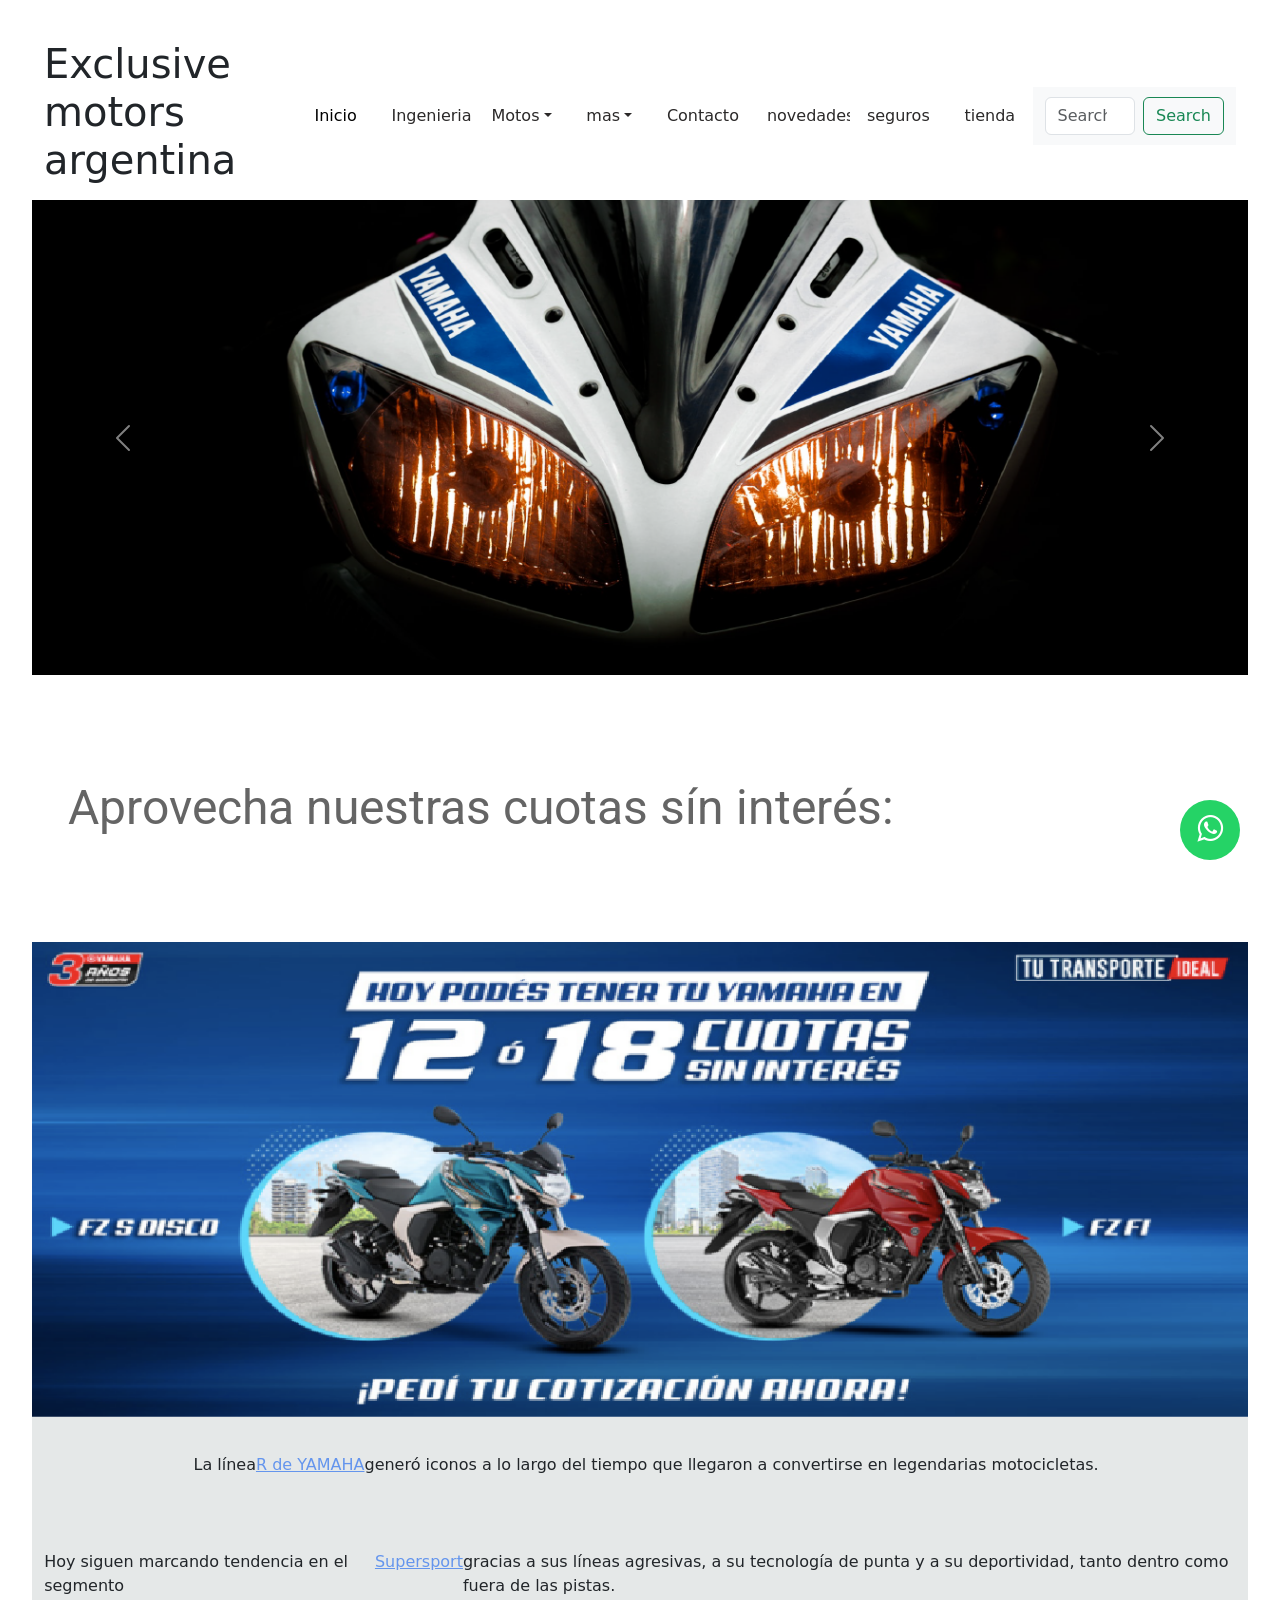
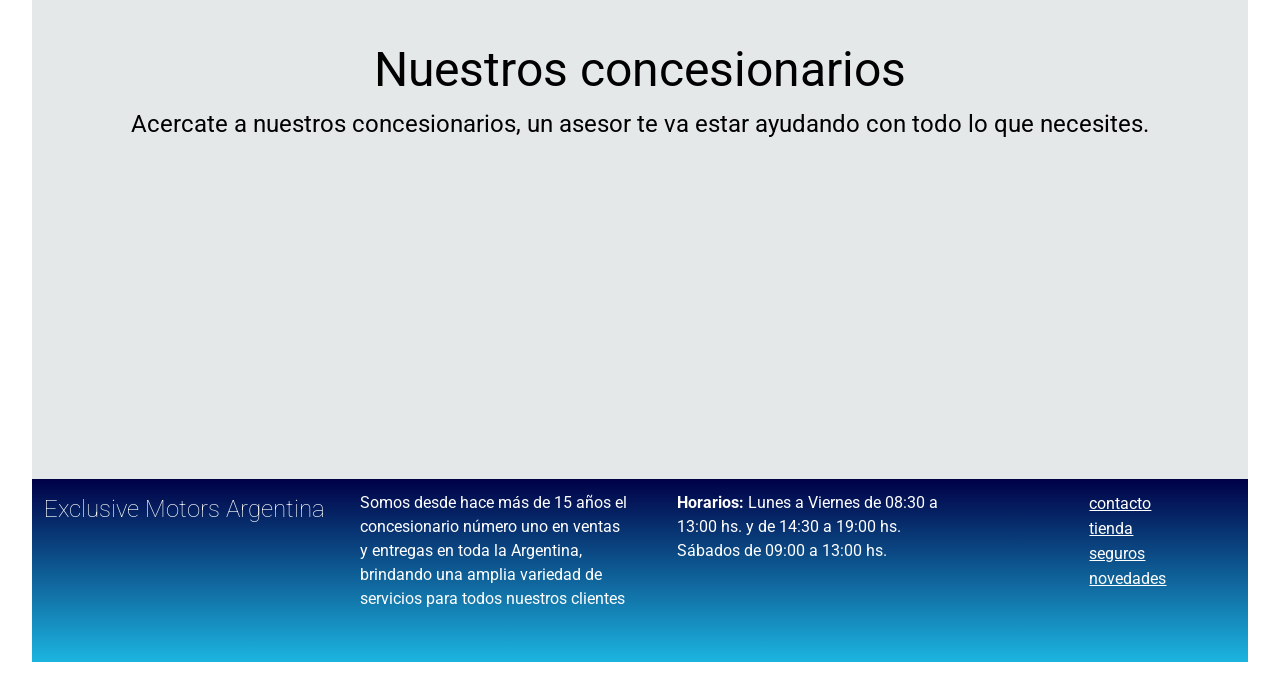
<file: index.html>
<!DOCTYPE html>
<html lang="en">

<head>
  <meta charset="UTF-8">
  <meta name="viewport" content="width=device-width, initial-scale=1.0, maximum-scale=5">

 <!--meta tags-->

  <meta name="description" content="Motos y motocicletas de calle, Enduro, Motocross, Deportivas, Touring y Custom; Cuatriciclos Deportivos, Utilitarios. Motores fuera de borda; Productos de fuerza y lubricantes.">
  <meta name="keywords" content="Motos, yamaha, motores, cuotas, touring, enduro, naked, linea R, Supersport, carrera, pista, fuerza, fuera de borda">
  <meta name="author" content="Exclusive motors Argentina">
  <meta name="copy" content=""> 
  
 
 
  <!--Open graph-->

  <meta property="og:title" content="Exclusive motors argentina">
  <meta property="og:description" content="Motos y motocicletas de calle, Enduro, Motocross, Deportivas, Touring y Custom; Cuatriciclos Deportivos, Utilitarios. Motores fuera de borda; Productos de fuerza y lubricantes.">
  <meta property="og:site_name" content="motors argentina">
  <meta property="og:image" content="motors argentina">  <!-- en este luego ira laurl de la imagen, cuando la pagina este subida -->
  <meta property="og:locale" content="es_ES">

  <!-- Favicon-->

  <link rel="shortcut icon" href="img/favicon.ico" type="image/x-icon">

  <!--linkeo al archivo css-->
  <link rel="stylesheet" href="./css/style.css">
  <link rel="preconnect" href="https://fonts.googleapis.com">
  <link rel="preconnect" href="https://fonts.gstatic.com" crossorigin>
  <link href="https://fonts.googleapis.com/css2?family=Roboto:wght@100&display=swap" rel="stylesheet">
  <!-- link bootstrap-->
  <link href="https://cdn.jsdelivr.net/npm/bootstrap@5.0.2/dist/css/bootstrap.min.css" rel="stylesheet"
  integrity="sha384-EVSTQN3/azprG1Anm3QDgpJLIm9Nao0Yz1ztcQTwFspd3yD65VohhpuuCOmLASjC" crossorigin="anonymous">
  <link rel="stylesheet" href="https://stackpath.bootstrapcdn.com/font-awesome/4.7.0/css/font-awesome.min.css">
  <title>Exclusive motors argentina -concecionario oficial argentina</title>
</head>

<body>


  <section class="margenesGlobales" id=" grillaGeneral">

    



    <header class="site-navbar">

      <nav class="navbar navbar-expand-lg navbar-white bg-white">
        <div class="container-fluid">
          <h1>Exclusive motors argentina</h1>
          <button class="navbar-toggler" type="button" data-bs-toggle="collapse" data-bs-target="#navbarNav"
            aria-controls="navbarNav" aria-expanded="false" aria-label="Toggle navigation">
            <span class="navbar-toggler-icon"> <img class="botonHamburguesa" src="img/boton.PNG" alt=""></span>
          </button>
          <div class="collapse navbar-collapse justify-content-end" id="navbarNav">
            <ul class="navbar-nav">
              <li class="nav-item">
                <a class="nav-link active" aria-current="page" href="index.html">Inicio</a>
              </li>

              <li class="nav-item dropdown">
                <a class="nav-link dropdown-toggle" href="#" id="navbarDarkDropdownMenuLink" role="button"
                  data-bs-toggle="dropdown" aria-expanded="false">Ingenieria</a>

               <ul class="dropdown-menu ">
                  <li class="dropdown-itemDos"><a class="dropdown-item dropdown-itemDos" href="#">Innovación</a></li>
                  <li class="dropdown-itemDos"><a class="dropdown-item" href="#">Safety 360º</a></li>
                  <li class="dropdown-itemDos"><a class="dropdown-item" href="#"> Técnica al detalle.</a></li>
                </ul>
              </li>
              <li class="nav-item dropdown">
                <a class="nav-link dropdown-toggle" href="#" id="navbarDarkDropdownMenuLink" role="button"
                  data-bs-toggle="dropdown" aria-expanded="false">Motos</a>

               <ul class="dropdown-menu ">
                  <li class="dropdown-itemDos"><a class="dropdown-item" href="#">Sport</a></li>
                  <li class="dropdown-itemDos"><a class="dropdown-item" href="#">Roadster</a></li>
                  <li class="dropdown-itemDos"><a class="dropdown-item" href="#">Heritage</a></li>
                  <li class="dropdown-itemDos"><a class="dropdown-item" href="#">Adventure</a></li>
                  <li class="dropdown-itemDos"><a class="dropdown-item" href="#">Tour</a></li>
                  <li class="dropdown-itemDos"><a class="dropdown-item" href="#">Urban Mobility</a></li>
                  <li class="dropdown-itemDos"><a class="dropdown-item" href="#"> Todos los modelos</a></li>
                </ul>
              </li>

              <li class="nav-item dropdown">
                <a class="nav-link dropdown-toggle" href="#" id="navbarDarkDropdownMenuLink"
                  role="button" data-bs-toggle="dropdown" aria-expanded="false">mas</a>

               <ul class="dropdown-menu ">
                  <li class="dropdown-itemDos"><a class="dropdown-item" href="#"> Postventa</a></li>
                  <li class="dropdown-itemDos"><a class="dropdown-item" href="#">Academia de Manejo</a></li>
                  <li class="dropdown-itemDos"><a class="dropdown-item" href="#">Contacto</a></li>
                  <li class="dropdown-itemDos"><a class="dropdown-item" href="#">Empresa</a></li>
                </ul>
              </li>
              <li class="nav-item">
                <a class="nav-link" href="html/contacto.html">Contacto</a>
              </li>
              <li class="nav-item">
                <a class="nav-link" href="html/novedades.html">novedades</a>
              </li>
              <li class="nav-item">
                <a class="nav-link" href="html/seguros.html">seguros</a>
              </li>
              <li class="nav-item">
                <a class="nav-link" href="html/tienda.html">tienda</a>
              </li>
              <nav class="navbar navbar-light bg-light">
                <div class="container-fluid">
                  <form class="d-flex">
                    <input class="form-control me-2" type="search" placeholder="Search" aria-label="Search">
                    <button class="btn btn-outline-success" type="submit">Search</button>
                  </form>
                </div>
              </nav>
            </ul>
          </div>
        </div>
      </nav>

      <div id="carouselExampleControls" class="carousel slide" data-bs-ride="carousel">
        <div class="carousel-inner">
          <div class="carousel-item active">
            <img src="img/fotoCarousel1.png" class="d-block w-100" alt="moto yamaha R1 - pista">
          </div>
          <div class="carousel-item">
            <img src="img/fotoCarousel2.png" class="d-block w-100" alt="foto modelo yamaha">
          </div>
          <div class="carousel-item">
            <img src="img/fotoCarousel3.png" class="d-block w-100" alt="foto moto logo yamaha">
          </div>
          <div class="carousel-item">
            <img src="img/fotoCarousel4.png" class="d-block w-100" alt="foto grafica yamaha R3 en pista">
          </div>
          <div class="carousel-item">
            <img src="img/fotoCarousel5.png" class="d-block w-100" alt="foto frente de yamaha R25">
          </div>
        </div>
        <button class="carousel-control-prev" type="button" data-bs-target="#carouselExampleControls"
          data-bs-slide="prev">
          <span class="carousel-control-prev-icon" aria-hidden="true"></span>
          <span class="visually-hidden">Previous</span>
        </button>
        <button class="carousel-control-next" type="button" data-bs-target="#carouselExampleControls"
          data-bs-slide="next">
          <span class="carousel-control-next-icon" aria-hidden="true"></span>
          <span class="visually-hidden">Next</span>
        </button>
      </div>
    </header>

    <a href="https://wa.me/01157613655?text=Quiero%20contactarme%20con%20un%20%asesor" class="whatsapp" target="_blank" rel="noopener"> <i class="fa fa-whatsapp whatsapp-icon"></i></a>



   



    <section id="aprovecha">
      <!--se coloca enlace absoluto con imagen de referencia-->

      <p>Aprovecha nuestras cuotas sín interés:</p>

      <a
        href="https://landings.yamaha-motor.com.ar/hoy-podes-tener-tu-yamaha-en-12-y-18-cuotas-sin-interes-fz-fi-fz-s-disco?utm_source=sitio&utm_medium=slidehome&utm_campaign=fz-fi-fz-s-disco">


        <img src="img/foto-cuotas.png" alt="foto con enlace a pagina de yamaha para compra en cuotas sin interes">

      </a>


    </section>



    <section id="descripcion" class="parrafoDescripcion fondoDescripcion" id="textoDescripcion">

      

      <p>La línea <a href="https://www.16valvulas.com.ar/yamaha-motor-argentina-anuncio-el-lanzamiento-de-la-linea-r-y-mt-bajo-el-concepto-revolucionate/" class="links-descripcion">R de YAMAHA</a> generó iconos a lo largo del tiempo que llegaron a convertirse en legendarias motocicletas.</p>

      <p>Hoy siguen marcando tendencia en el segmento <a href="https://www.yamaha-motor.com.ar/productos/motos/supersport" class="links-descripcion">Supersport</a> gracias a sus líneas agresivas, a su tecnología de punta y a su deportividad, tanto dentro como fuera de las pistas.</p>

    </section>


    <section id="concesionarios">

      <p class="titulos-2">
        Nuestros concesionarios
      </p>

      <p class="texto-concecionario">
        Acercate a nuestros concesionarios, un asesor te va estar ayudando con todo lo que necesites.
      </p>


    </section>


    <section class="alineacion-video-mapa fondoVideoMapa" id="videoMapa">



      <!--se trajo video de youtube, con contenido de motos-->

      <iframe width="500" height="300" src="https://www.youtube.com/embed/rLHcvOAVk74" title="YouTube video player"
        frameborder="0" allow="accelerometer; autoplay; clipboard-write; encrypted-media; gyroscope; picture-in-picture"
        allowfullscreen>

      </iframe>



      <!--se ingreso mapa interactivo con referencia de un concesionario-->

      <iframe
        src="https://www.google.com/maps/embed?pb=!1m18!1m12!1m3!1d52516.429315654146!2d-58.40936522325816!3d-34.647711031719474!2m3!1f0!2f0!3f0!3m2!1i1024!2i768!4f13.1!3m3!1m2!1s0x95bccbaf38d71501%3A0xfbb5e408a9bd935f!2sCycles%20Motoshop%20Concesionario%20Yamaha!5e0!3m2!1ses!2sar!4v1625769912890!5m2!1ses!2sar"
        width="500" height="300" style="border:0;" allowfullscreen="" loading="lazy" class="mapa" title="mapa con ubicacion de concecionario">
      </iframe>


    </section>


    <footer>

      <p class="tituloFooter">Exclusive Motors Argentina</p>

      <p class="textoFooter"> 

        Somos desde hace más de 15 años el concesionario número uno en ventas y entregas en toda la Argentina, brindando una amplia variedad de servicios para todos nuestros clientes
      </p>


      <p class="textoFooter">
        <b>Horarios:</b> 
        Lunes a Viernes de 08:30 a 13:00 hs. y de 14:30 a 19:00 hs.

        Sábados de 09:00 a 13:00 hs.
      </p>

      <ul>
       <li> <a href="html/contacto.html" class="link">contacto</a></li>
       <li> <a href="html/tienda.html" class="link">tienda</a></li>
       <li> <a href="html/seguros.html" class="link">seguros</a></li>
       <li> <a href="html/novedades.html" class="link">novedades</a></li>

      </ul>
      
      
    </footer>
    



  </section>

  <script src="https://cdn.jsdelivr.net/npm/@popperjs/core@2.9.2/dist/umd/popper.min.js"
    integrity="sha384-IQsoLXl5PILFhosVNubq5LC7Qb9DXgDA9i+tQ8Zj3iwWAwPtgFTxbJ8NT4GN1R8p"
    crossorigin="anonymous"></script>
  <script src="https://cdn.jsdelivr.net/npm/bootstrap@5.0.2/dist/js/bootstrap.min.js"
    integrity="sha384-cVKIPhGWiC2Al4u+LWgxfKTRIcfu0JTxR+EQDz/bgldoEyl4H0zUF0QKbrJ0EcQF"
    crossorigin="anonymous"></script>

</body>

</html>
</file>
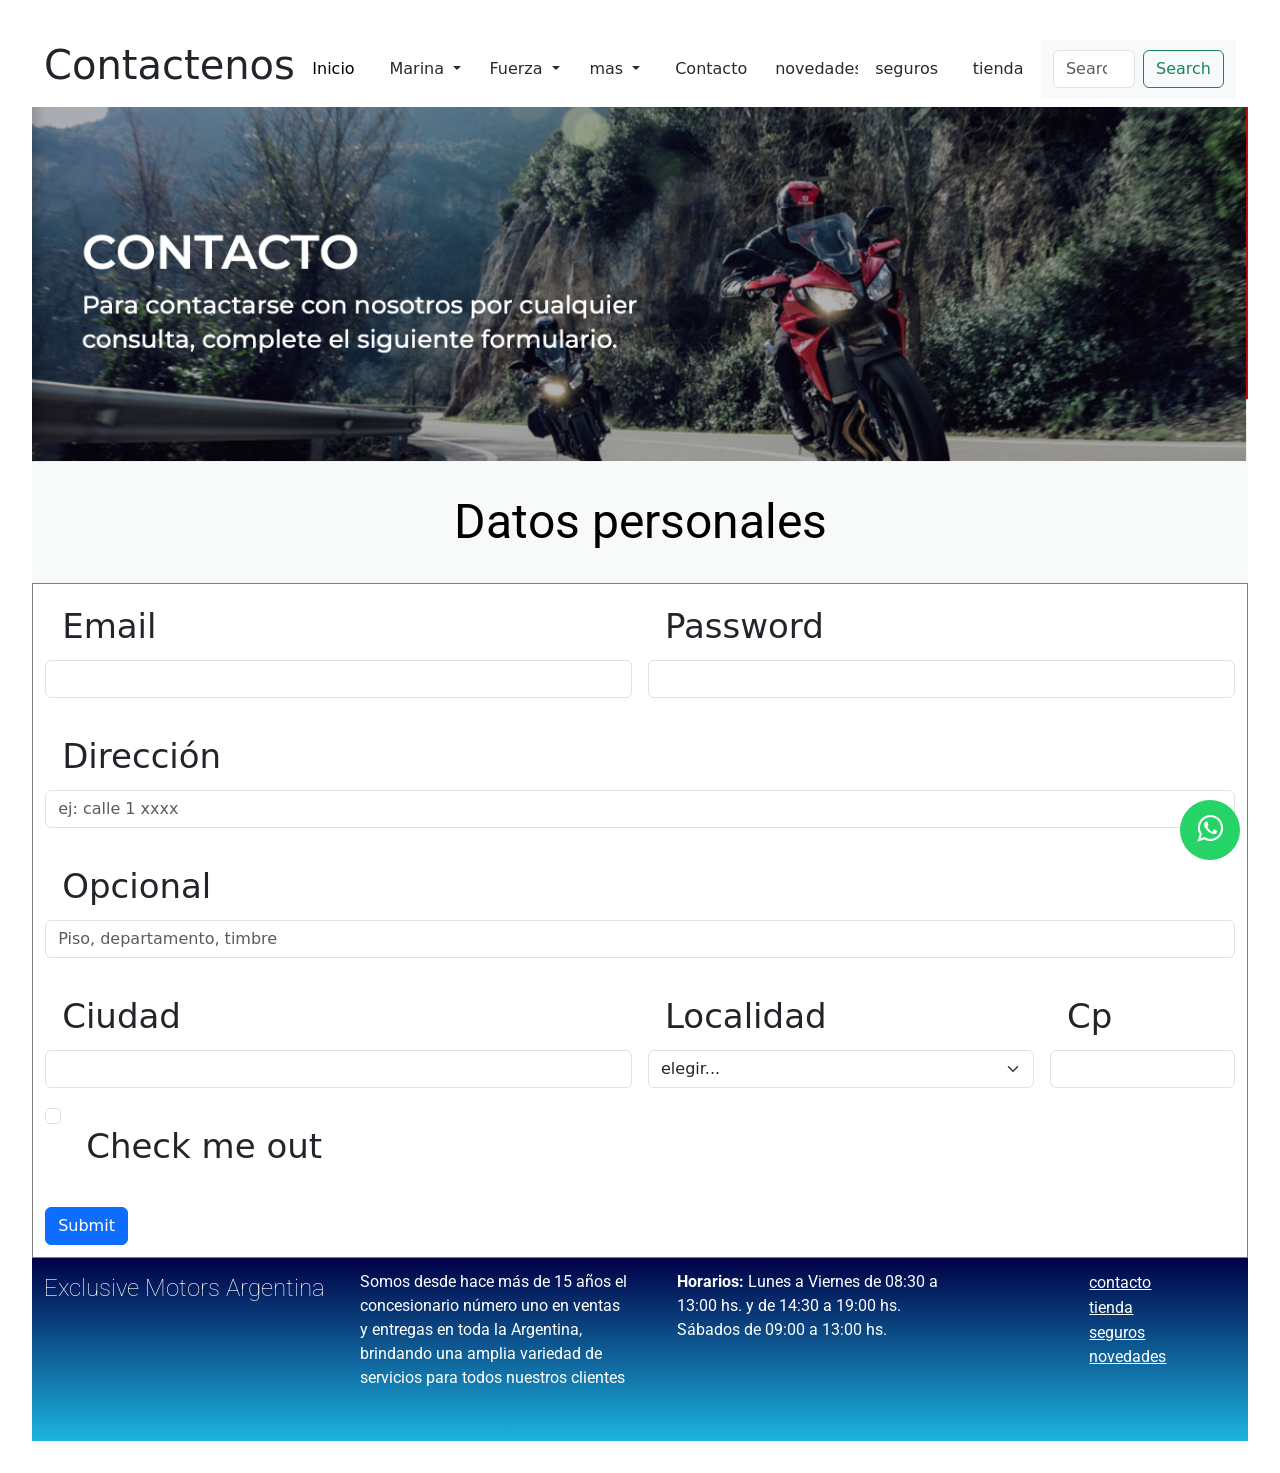
<file: html/contacto.html>
<!DOCTYPE html>
<html lang="en">

<head>
    <meta charset="UTF-8">
    <meta name="viewport" content="width=device-width, initial-scale=1.0">
  <!--meta tags-->

    <meta name="description" content="Motos y motocicletas de calle, Enduro, Motocross, Deportivas, Touring y Custom; Cuatriciclos Deportivos, Utilitarios. Motores fuera de borda; Productos de fuerza y lubricantes.">
    <meta name="keywords" content="Motos, yamaha, motores, cuotas, touring, enduro, naked, linea R, Supersport, carrera, pista, fuerza, fuera de borda">
    <meta name="author" content="Exclusive motors Argentina">
    <meta name="copy" content=""> 

   <!--Open graph-->
    <meta property="og:title" content="Exclusive motors argentina">
    <meta property="og:description" content="Motos y motocicletas de calle, Enduro, Motocross, Deportivas, Touring y Custom; Cuatriciclos Deportivos, Utilitarios. Motores fuera de borda; Productos de fuerza y lubricantes.">
    <meta property="og:site_name" content="motors argentina">
    <meta property="og:image" content="motors argentina">  <!-- en este luego ira laurl de la imagen, cuando la pagina este subida -->
    <meta property="og:locale" content="es_ES">

    <!-- Favicon-->

    <link rel="shortcut icon" href="img/favicon.ico" type="image/x-icon">
    <link rel="stylesheet" href="../css/style.css">
    <link rel="preconnect" href="https://fonts.googleapis.com">
    <link rel="preconnect" href="https://fonts.gstatic.com" crossorigin>
    <link href="https://fonts.googleapis.com/css2?family=Roboto:wght@100&display=swap" rel="stylesheet">
    <!--link bootstrap -->
    <link rel="stylesheet" href="https://stackpath.bootstrapcdn.com/font-awesome/4.7.0/css/font-awesome.min.css"><link href="https://cdn.jsdelivr.net/npm/bootstrap@5.0.2/dist/css/bootstrap.min.css" rel="stylesheet" integrity="sha384-EVSTQN3/azprG1Anm3QDgpJLIm9Nao0Yz1ztcQTwFspd3yD65VohhpuuCOmLASjC" crossorigin="anonymous">
    <link rel="stylesheet" href="https://stackpath.bootstrapcdn.com/font-awesome/4.7.0/css/font-awesome.min.css">
    <title>
        Contacto
    </title>
</head>

<body>

    <section class="margenesGlobales" id="grillaGeneral">

      <header class="site-navbar">

        <nav class="navbar navbar-expand-lg navbar-white bg-white">
          <div class="container-fluid">
            <h1>Contactenos</h1>
            <button class="navbar-toggler" type="button" data-bs-toggle="collapse" data-bs-target="#navbarNav"
              aria-controls="navbarNav" aria-expanded="false" aria-label="Toggle navigation">
              <span class="navbar-toggler-icon"> <img class="botonHamburguesa" src="../img/boton.PNG" alt=""></span>
            </button>
            <div class="collapse navbar-collapse justify-content-end" id="navbarNav">
              <ul class="navbar-nav">
                <li class="nav-item">
                  <a class="nav-link active" aria-current="page" href="../index.html">Inicio</a>
                </li>
  
                <li class="nav-item dropdown">
                  <a class="nav-link dropdown-toggle" href="" id="navbarDarkDropdownMenuLink" role="button"
                    data-bs-toggle="dropdown" aria-expanded="false">
                    Marina
                  </a>
                  <ul class="dropdown-menu ">
                    <li class="dropdown-itemDos"><a class="dropdown-item dropdown-itemDos" href="#">Fuera de Borda</a></li>
                    <li class="dropdown-itemDos"><a class="dropdown-item" href="#">2 Tiempos de 2 a 50 Hp</a></li>
                    <li class="dropdown-itemDos"><a class="dropdown-item" href="#">2 Tiempos de 60 a 90 Hp</a></li>
                    <li class="dropdown-itemDos"><a class="dropdown-item" href="#">4 Tiempos de 2,5 a 50 Hp</a></li>
                    <li class="dropdown-itemDos"><a class="dropdown-item" href="#">4 Tiempos de 60 a 150 Hp</a></li>
                    <li class="dropdown-itemDos"><a class="dropdown-item" href="#">4 Tiempos de 200 a 300 Hp</a></li>
                    <li class="dropdown-itemDos"><a class="dropdown-item" href="#">4 tiempos de 425 hp</a></li>
                  </ul>
                </li>
                <li class="nav-item dropdown">
                  <a class="nav-link dropdown-toggle" href="" id="navbarDarkDropdownMenuLink" role="button"
                    data-bs-toggle="dropdown" aria-expanded="false">
                    Fuerza
                  </a>
                  <ul class="dropdown-menu ">
                    <li class="dropdown-itemDos"><a class="dropdown-item dropdown-itemDos" href="#">Fuerza</a>
                    </li>
                    <li class="dropdown-itemDos"><a class="dropdown-item" href="#">Hidrolavadoras</a></li>
                    <li class="dropdown-itemDos"><a class="dropdown-item" href="#">Motores Multipropósito</a></li>
                    <li class="dropdown-itemDos"><a class="dropdown-item" href="#">Generadores</a></li>
                    <li class="dropdown-itemDos"><a class="dropdown-item" href="#">Bombas de Agua</a></li>
                  </ul>
                </li>
  
                <li class="nav-item dropdown">
                  <a class="nav-link dropdown-toggle" href="html/solucionesdiseno.html" id="navbarDarkDropdownMenuLink"
                    role="button" data-bs-toggle="dropdown" aria-expanded="false">
                    mas
                  </a>
                  <ul class="dropdown-menu ">
                  
                    <li class="dropdown-itemDos"><a class="dropdown-item" href="#"> Postventa</a></li>
                    <li class="dropdown-itemDos"><a class="dropdown-item" href="#">Academia de Manejo</a></li>
                    <li class="dropdown-itemDos"><a class="dropdown-item" href="#">Contacto</a></li>
                    <li class="dropdown-itemDos"><a class="dropdown-item" href="#">Empresa</a></li>
                  </ul>
                </li>
                <li class="nav-item">
                  <a class="nav-link" href="./contacto.html">Contacto</a>
                </li>
                <li class="nav-item">
                  <a class="nav-link" href="./novedades.html">novedades</a>
                </li>
                <li class="nav-item">
                  <a class="nav-link" href="./seguros.html">seguros</a>
                </li>
                <li class="nav-item">
                  <a class="nav-link" href="./tienda.html">tienda</a>
                </li>
                <nav class="navbar navbar-light bg-light">
                  <div class="container-fluid">
                    <form class="d-flex">
                      <input class="form-control me-2" type="search" placeholder="Search" aria-label="Search">
                      <button class="btn btn-outline-success" type="submit">Search</button>
                    </form>
                  </div>
                </nav>
              </ul>
            </div>
          </div>
        </nav>
       
        

        
      </header>

      <div>
        <img class="imagen-contacto"  src="../img/foto contacto.png" alt="foto de seccion contacto, con texto descriptivo de la pagina">
      </div>

      

      <a href="https://wa.me/01157613655?text=Quiero%20contactarme%20con%20un%20%asesor" class="whatsapp" target="_blank"> <i class="fa fa-whatsapp whatsapp-icon"></i></a>
  
      
  
      <section class="fondosTitulosContacto">
  
          <p class="titulosContacto">
              Datos personales
  
          </p>
  
          
      </section>
  
     
  
      
  
      <section class="formulario">
  
          <form method="POST" action="enviar2.php" class="row g-3">
              <div class="col-md-6">
                <label for="inputEmail4" class="form-label">Email</label>
                <input type="email" class="form-control" name="Email" id="inputEmail4">
              </div>
              <div class="col-md-6">
                <label for="inputPassword4" class="form-label">Password</label>
                <input type="password" class="form-control" name="password" id="inputPassword4">
              </div>
              <div class="col-12">
                <label for="inputAddress" class="form-label">Dirección</label>
                <input type="text" class="form-control" id="inputAddress" name="Direccion" placeholder="ej: calle 1 xxxx">
              </div>
              <div class="col-12">
                <label for="inputAddress2" class="form-label">Opcional</label>
                <input type="text" class="form-control" id="inputAddress2" name="Direccion 2" placeholder="Piso, departamento, timbre">
              </div>
              <div class="col-md-6">
                <label for="inputCity" class="form-label">Ciudad</label>
                <input type="text" class="form-control" name="Ciudad" id="inputCity">
              </div>
              <div class="col-md-4">
                <label for="inputState" class="form-label">Localidad</label>
                <select id="inputState" class="form-select">
                  <option selected>elegir...</option>
                  <option>...</option>
                </select>
              </div>
              <div class="col-md-2">
                <label for="inputZip" class="form-label">Cp</label>
                <input type="text" class="form-control" name="Cp" id="inputZip">
              </div>
              <div class="col-12">
                <div class="form-check">
                  <input class="form-check-input" type="checkbox" id="gridCheck">
                  <label class="form-check-label" for="gridCheck">
                    Check me out
                  </label>
                </div>
              </div>
              <div class="col-12">
                <button type="submit" class="btn btn-primary">Submit</button>
              </div>
            </form>
      </section>
  
      
  
  
  
      <footer>

        <p class="tituloFooter">Exclusive Motors Argentina</p>
  
        <p class="textoFooter"> 
  
          Somos desde hace más de 15 años el concesionario número uno en ventas y entregas en toda la Argentina, brindando una amplia variedad de servicios para todos nuestros clientes
        </p>
  
  
        <p class="textoFooter">
          <b>Horarios:</b> 
          Lunes a Viernes de 08:30 a 13:00 hs. y de 14:30 a 19:00 hs.
  
          Sábados de 09:00 a 13:00 hs.
        </p>
  
        <ul>
         <li> <a href="html/contacto.html" class="link">contacto</a></li>
         <li> <a href="html/tienda.html" class="link">tienda</a></li>
         <li> <a href="html/seguros.html" class="link">seguros</a></li>
         <li> <a href="html/novedades.html" class="link">novedades</a></li>
  
        </ul>
        
        
      </footer>
      



    </section>

    


      
    
    
    
    <script src="https://cdn.jsdelivr.net/npm/@popperjs/core@2.9.2/dist/umd/popper.min.js" integrity="sha384-IQsoLXl5PILFhosVNubq5LC7Qb9DXgDA9i+tQ8Zj3iwWAwPtgFTxbJ8NT4GN1R8p" crossorigin="anonymous"></script>
    <script src="https://cdn.jsdelivr.net/npm/bootstrap@5.0.2/dist/js/bootstrap.min.js" integrity="sha384-cVKIPhGWiC2Al4u+LWgxfKTRIcfu0JTxR+EQDz/bgldoEyl4H0zUF0QKbrJ0EcQF" crossorigin="anonymous"></script>
 














</body>

</html>
</file>
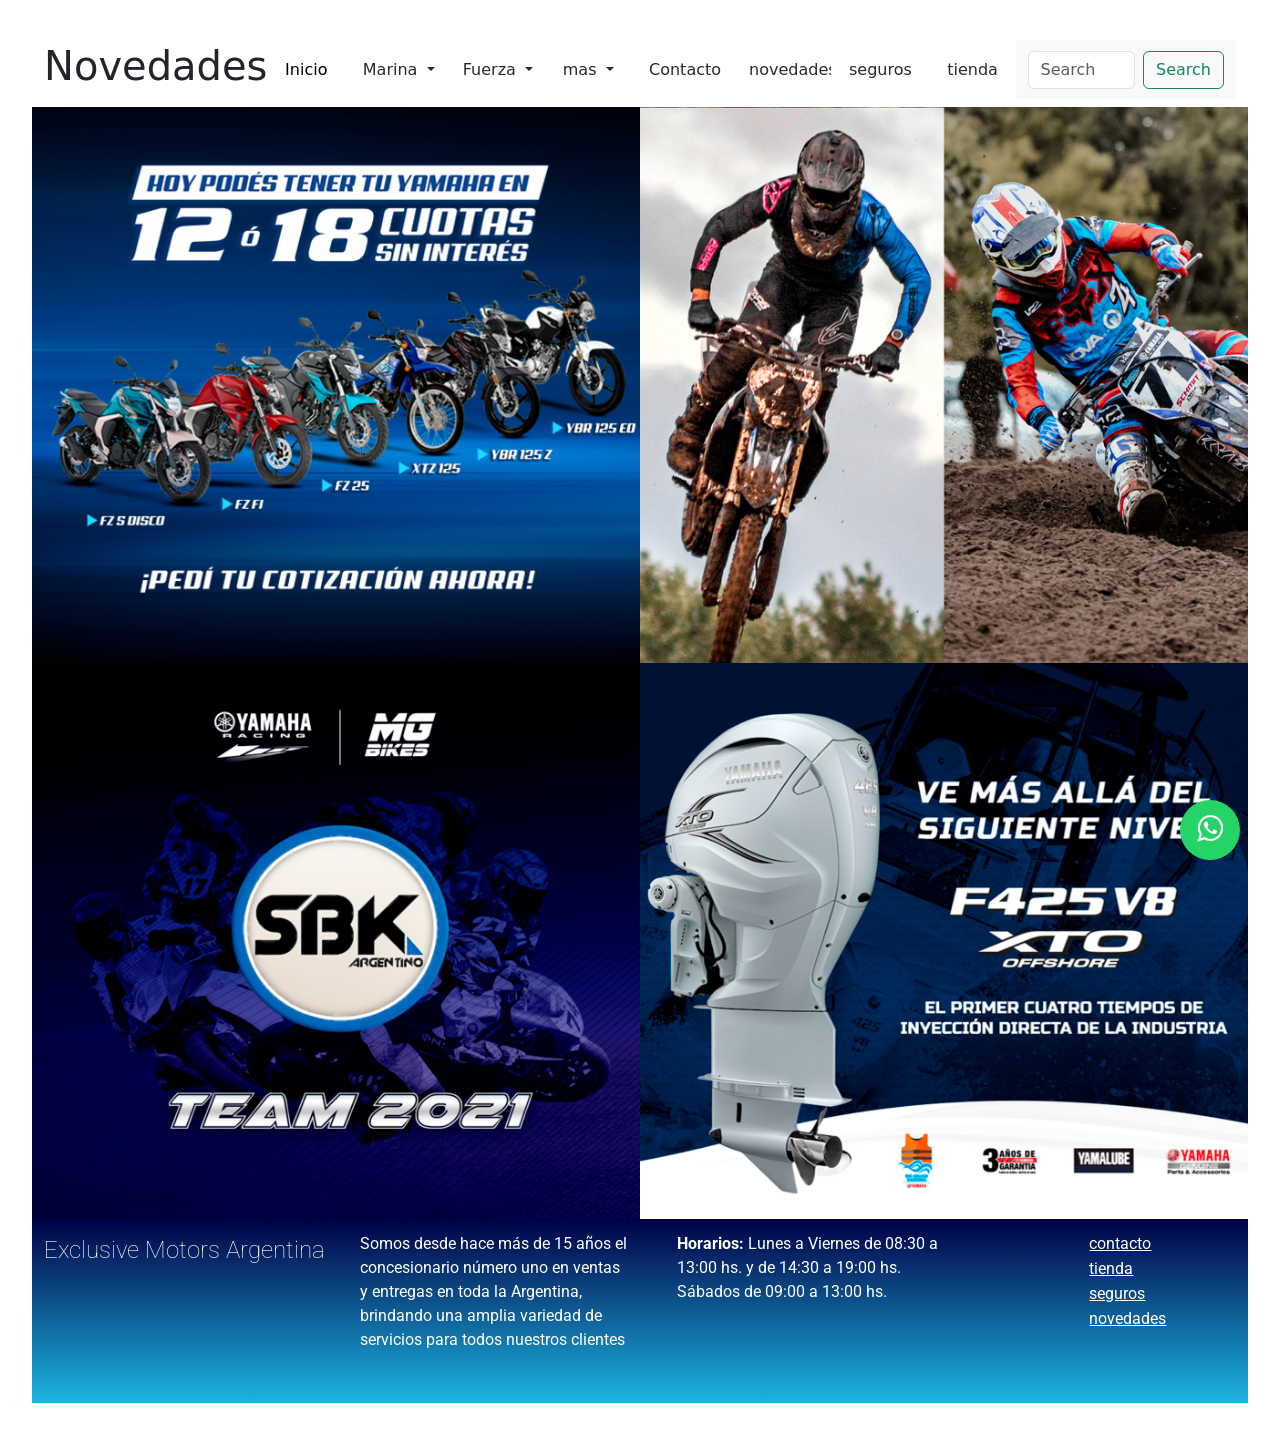
<file: html/novedades.html>
<!DOCTYPE html>
<html lang="en">
<head>
    <meta charset="UTF-8">
    <meta name="viewport" content="width=device-width, initial-scale=1.0">

    <!--meta tags-->

    <meta name="description" content="Motos y motocicletas de calle, Enduro, Motocross, Deportivas, Touring y Custom; Cuatriciclos Deportivos, Utilitarios. Motores fuera de borda; Productos de fuerza y lubricantes.">
    <meta name="keywords" content="Motos, yamaha, motores, cuotas, touring, enduro, naked, linea R, Supersport, carrera, pista, fuerza, fuera de borda">
    <meta name="author" content="Exclusive motors Argentina">
    <meta name="copy" content=""> 

   <!--Open graph-->
   <meta property="og:title" content="Exclusive motors argentina">
   <meta property="og:description" content="Motos y motocicletas de calle, Enduro, Motocross, Deportivas, Touring y Custom; Cuatriciclos Deportivos, Utilitarios. Motores fuera de borda; Productos de fuerza y lubricantes.">
   <meta property="og:site_name" content="motors argentina">
   <meta property="og:image" content="motors argentina">  <!-- en este luego ira laurl de la imagen, cuando la pagina este subida -->
   <meta property="og:locale" content="es_ES">

   <!-- Favicon-->

   <link rel="shortcut icon" href="img/favicon.ico" type="image/x-icon">
   
    <link rel="stylesheet" href="../css/style.css">
    <link rel="preconnect" href="https://fonts.googleapis.com">
    <link rel="preconnect" href="https://fonts.gstatic.com" crossorigin>
    <link href="https://fonts.googleapis.com/css2?family=Roboto:wght@100&display=swap" rel="stylesheet">
    <!--link bootstrap -->
    <link href="https://cdn.jsdelivr.net/npm/bootstrap@5.0.2/dist/css/bootstrap.min.css" rel="stylesheet" integrity="sha384-EVSTQN3/azprG1Anm3QDgpJLIm9Nao0Yz1ztcQTwFspd3yD65VohhpuuCOmLASjC" crossorigin="anonymous">
    <link rel="stylesheet" href="https://stackpath.bootstrapcdn.com/font-awesome/4.7.0/css/font-awesome.min.css">
    <title>Novedades</title>
</head>
<body>

    <section class="margenesGlobales" id=" grillaGeneral">

        <header class="site-navbar">

            <nav class="navbar navbar-expand-lg navbar-white bg-white">
              <div class="container-fluid">
                <h1>Novedades</h1>
                <button class="navbar-toggler" type="button" data-bs-toggle="collapse" data-bs-target="#navbarNav"
                  aria-controls="navbarNav" aria-expanded="false" aria-label="Toggle navigation">
                  <span class="navbar-toggler-icon"> <img class="botonHamburguesa" src="../img/boton.PNG" alt=""></span>
                </button>
                <div class="collapse navbar-collapse justify-content-end" id="navbarNav">
                  <ul class="navbar-nav">
                    <li class="nav-item">
                      <a class="nav-link active" aria-current="page" href="../index.html">Inicio</a>
                    </li>
      
                    <li class="nav-item dropdown">
                      <a class="nav-link dropdown-toggle" href="" id="navbarDarkDropdownMenuLink" role="button"
                        data-bs-toggle="dropdown" aria-expanded="false">
                        Marina
                      </a>
                      <ul class="dropdown-menu ">
                        <li class="dropdown-itemDos"><a class="dropdown-item dropdown-itemDos" href="#">Fuera de Borda</a></li>
                        <li class="dropdown-itemDos"><a class="dropdown-item" href="#">2 Tiempos de 2 a 50 Hp</a></li>
                        <li class="dropdown-itemDos"><a class="dropdown-item" href="#">2 Tiempos de 60 a 90 Hp</a></li>
                        <li class="dropdown-itemDos"><a class="dropdown-item" href="#">4 Tiempos de 2,5 a 50 Hp</a></li>
                        <li class="dropdown-itemDos"><a class="dropdown-item" href="#">4 Tiempos de 60 a 150 Hp</a></li>
                        <li class="dropdown-itemDos"><a class="dropdown-item" href="#">4 Tiempos de 200 a 300 Hp</a></li>
                        <li class="dropdown-itemDos"><a class="dropdown-item" href="#">4 tiempos de 425 hp</a></li>
                      </ul>
                    </li>
                    <li class="nav-item dropdown">
                      <a class="nav-link dropdown-toggle" href="" id="navbarDarkDropdownMenuLink" role="button"
                        data-bs-toggle="dropdown" aria-expanded="false">
                        Fuerza
                      </a>
                      <ul class="dropdown-menu ">
                        <li class="dropdown-itemDos"><a class="dropdown-item dropdown-itemDos" href="#">Fuerza</a>
                        </li>
                        <li class="dropdown-itemDos"><a class="dropdown-item" href="#">Hidrolavadoras</a></li>
                        <li class="dropdown-itemDos"><a class="dropdown-item" href="#">Motores Multipropósito</a></li>
                        <li class="dropdown-itemDos"><a class="dropdown-item" href="#">Generadores</a></li>
                        <li class="dropdown-itemDos"><a class="dropdown-item" href="#">Bombas de Agua</a></li>
                      </ul>
                    </li>
      
                    <li class="nav-item dropdown">
                      <a class="nav-link dropdown-toggle" href="html/solucionesdiseno.html" id="navbarDarkDropdownMenuLink"
                        role="button" data-bs-toggle="dropdown" aria-expanded="false">
                        mas
                      </a>
                      <ul class="dropdown-menu ">
                       
                        <li class="dropdown-itemDos"><a class="dropdown-item" href="#"> Postventa</a></li>
                        <li class="dropdown-itemDos"><a class="dropdown-item" href="#">Academia de Manejo</a></li>
                        <li class="dropdown-itemDos"><a class="dropdown-item" href="#">Contacto</a></li>
                        <li class="dropdown-itemDos"><a class="dropdown-item" href="#">Empresa</a></li>
                      </ul>
                    </li>
                    <li class="nav-item">
                      <a class="nav-link" href="./contacto.html">Contacto</a>
                    </li>
                    <li class="nav-item">
                      <a class="nav-link" href="./novedades.html">novedades</a>
                    </li>
                    <li class="nav-item">
                      <a class="nav-link" href="./seguros.html">seguros</a>
                    </li>
                    <li class="nav-item">
                      <a class="nav-link" href="./tienda.html">tienda</a>
                    </li>
                    <nav class="navbar navbar-light bg-light">
                      <div class="container-fluid">
                        <form class="d-flex">
                          <input class="form-control me-2" type="search" placeholder="Search" aria-label="Search">
                          <button class="btn btn-outline-success" type="submit">Search</button>
                        </form>
                      </div>
                    </nav>
                  </ul>
                </div>
              </div>
            </nav>
           
            <section class="grid-container">
                <img src="../img/imagen novedades 1.png" alt="foto lineayamaha en cuotas " class="grid-img">
                <img src="../img/imagen novedades 2.png" alt="foto yamaha cross" class="grid-img">
                <img src="../img/imagen novedades 3.png" alt="foto sbk argentino" class="grid-img">
                <img src="../img/imagen novedades 4.png" alt="foto motor fuera deborda" class="grid-img">
            </section>
    
            
        </header>

        <a href="https://wa.me/01157613655?text=Quiero%20contactarme%20con%20un%20%asesor" class="whatsapp" target="_blank"> <i class="fa fa-whatsapp whatsapp-icon"></i></a>

        <section>
          <footer>

            <p class="tituloFooter">Exclusive Motors Argentina</p>
      
            <p class="textoFooter"> 
      
              Somos desde hace más de 15 años el concesionario número uno en ventas y entregas en toda la Argentina, brindando una amplia variedad de servicios para todos nuestros clientes
            </p>
      
      
            <p class="textoFooter">
              <b>Horarios:</b> 
              Lunes a Viernes de 08:30 a 13:00 hs. y de 14:30 a 19:00 hs.
      
              Sábados de 09:00 a 13:00 hs.
            </p>
      
            <ul>
             <li> <a href="html/contacto.html" class="link">contacto</a></li>
             <li> <a href="html/tienda.html" class="link">tienda</a></li>
             <li> <a href="html/seguros.html" class="link">seguros</a></li>
             <li> <a href="html/novedades.html" class="link">novedades</a></li>
      
            </ul>
            
            
          </footer>


        </section>

        

      

       
    
    
        
    
    
    
        
    
       
        


    </section>
   


    <script src="https://cdn.jsdelivr.net/npm/@popperjs/core@2.9.2/dist/umd/popper.min.js" integrity="sha384-IQsoLXl5PILFhosVNubq5LC7Qb9DXgDA9i+tQ8Zj3iwWAwPtgFTxbJ8NT4GN1R8p" crossorigin="anonymous"></script>
    <script src="https://cdn.jsdelivr.net/npm/bootstrap@5.0.2/dist/js/bootstrap.min.js" integrity="sha384-cVKIPhGWiC2Al4u+LWgxfKTRIcfu0JTxR+EQDz/bgldoEyl4H0zUF0QKbrJ0EcQF" crossorigin="anonymous"></script>
 


   

    
    






    
</body>
</html>
</file>
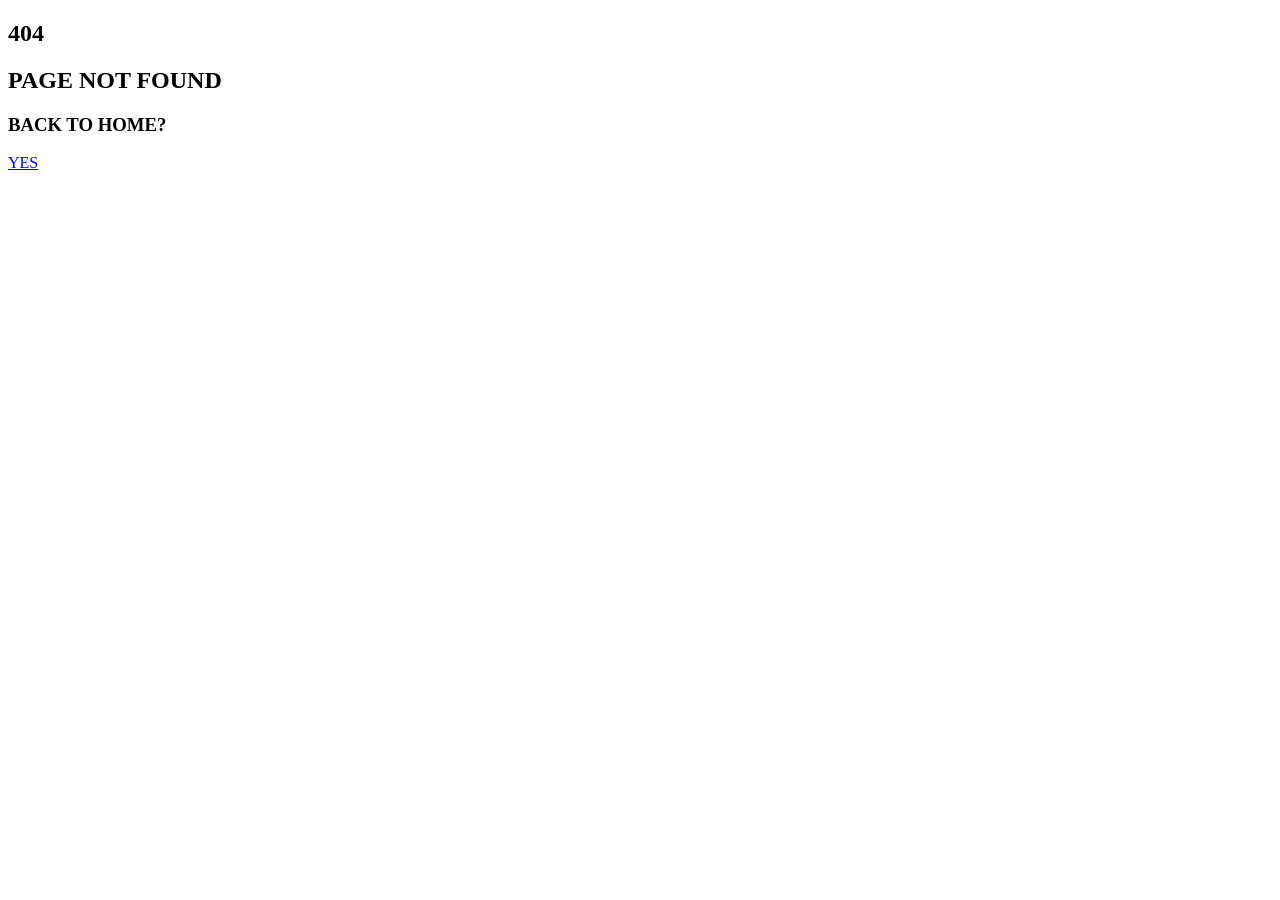
<file: html/page404.html>
<!DOCTYPE html>
<html lang="en">
<head>
    <meta charset="UTF-8">
    <meta name="viewport" content="width=device-width, initial-scale=1.0">
    <title>error 404</title>
</head>
<body>
    
    <section>
        <div>
        <h1>404</h1>
        <h2>PAGE NOT FOUND</h2>
        <h3>BACK TO HOME?</h3>
        <a href="../index.html">YES</a>
        </div>
    </section>

</body>
</html>
</file>
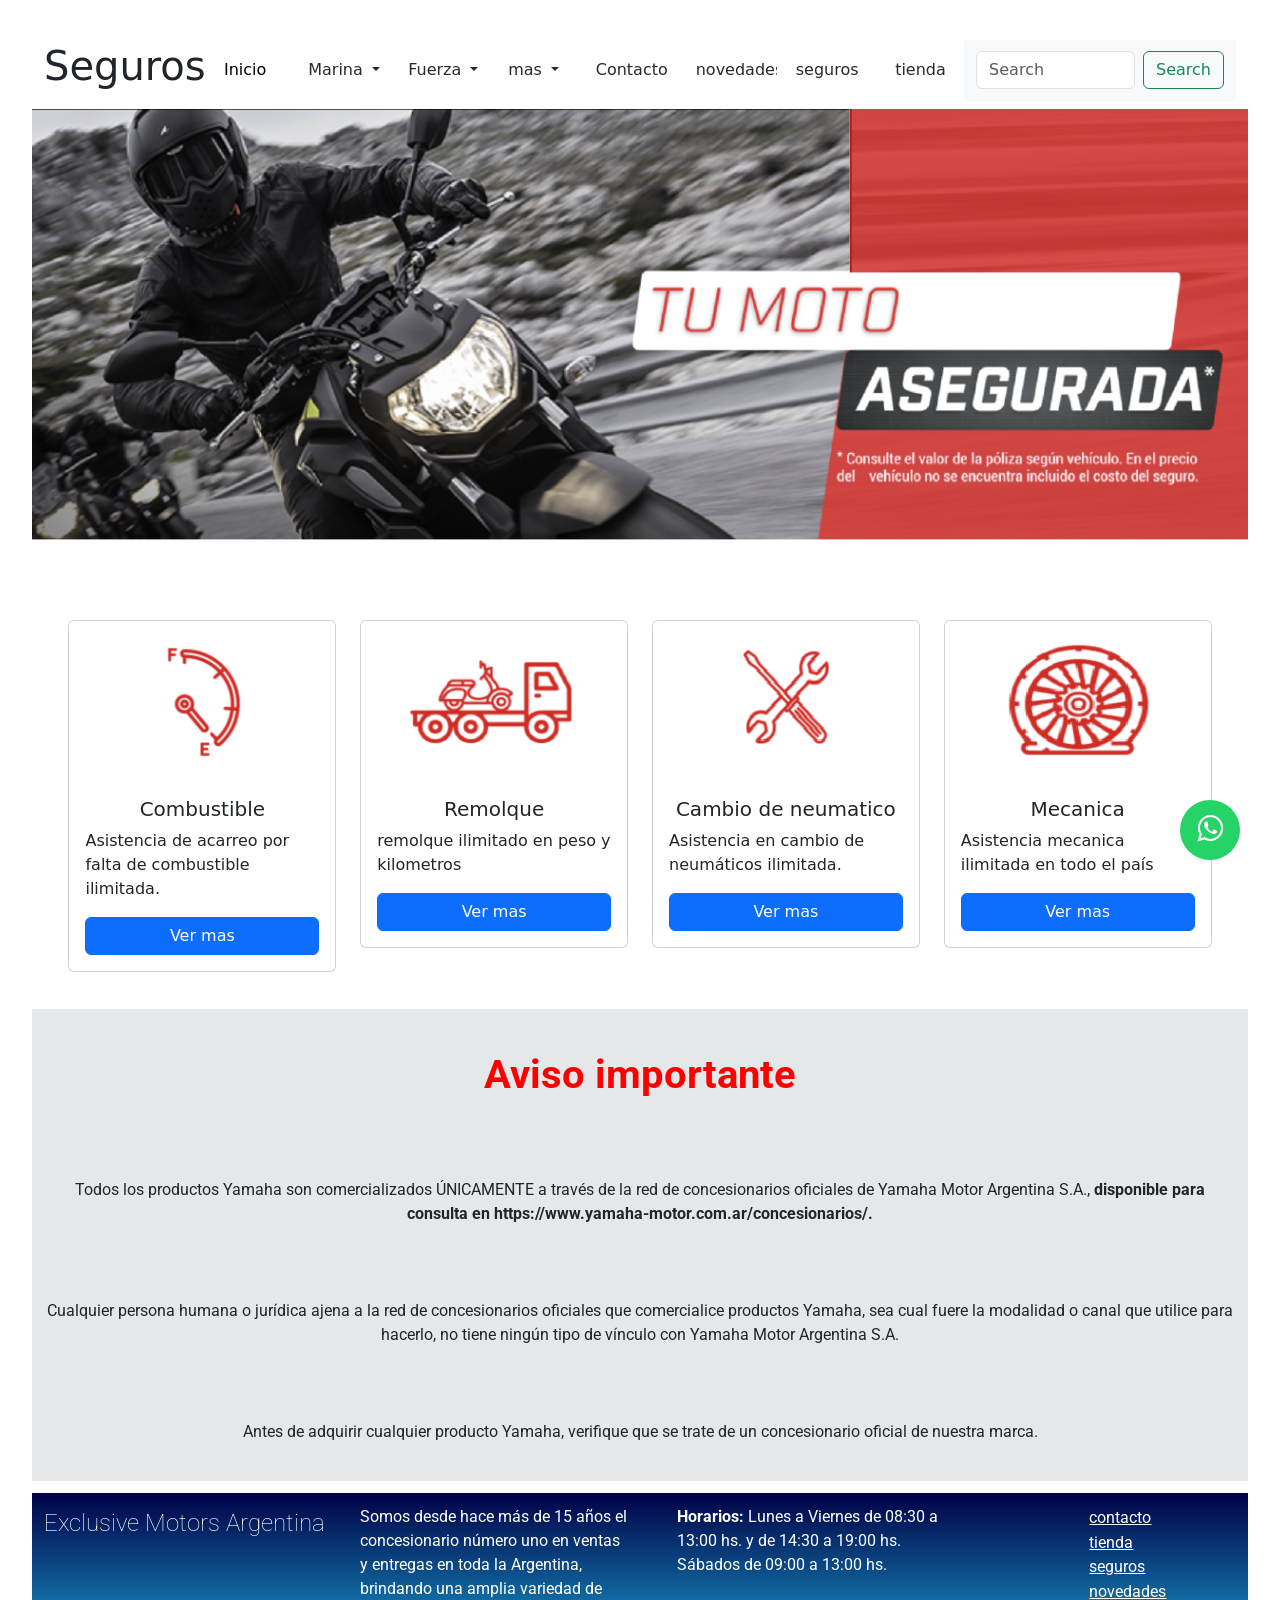
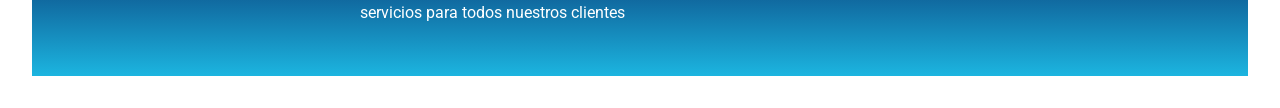
<file: html/seguros.html>
<!DOCTYPE html>
<html lang="en">
<head>
    <meta charset="UTF-8">
    <meta name="viewport" content="width=device-width, initial-scale=1.0">

    <!--meta tags-->

   <meta name="description" content="Motos y motocicletas de calle, Enduro, Motocross, Deportivas, Touring y Custom; Cuatriciclos Deportivos, Utilitarios. Motores fuera de borda; Productos de fuerza y lubricantes.">
   <meta name="keywords" content="Motos, yamaha, motores, cuotas, touring, enduro, naked, linea R, Supersport, carrera, pista, fuerza, fuera de borda">
   <meta name="author" content="Exclusive motors Argentina">
   <meta name="copy" content=""> 

   <!--Open graph-->
   <meta property="og:title" content="Exclusive motors argentina">
   <meta property="og:description" content="Motos y motocicletas de calle, Enduro, Motocross, Deportivas, Touring y Custom; Cuatriciclos Deportivos, Utilitarios. Motores fuera de borda; Productos de fuerza y lubricantes.">
   <meta property="og:site_name" content="motors argentina">
   <meta property="og:image" content="motors argentina">  <!-- en este luego ira laurl de la imagen, cuando la pagina este subida -->
   <meta property="og:locale" content="es_ES">

   <!-- Favicon-->

    <link rel="shortcut icon" href="img/favicon.ico" type="image/x-icon">

    
    <link rel="stylesheet" href="../css/style.css">
    <link rel="preconnect" href="https://fonts.googleapis.com">
    <link rel="preconnect" href="https://fonts.gstatic.com" crossorigin>
    <link href="https://fonts.googleapis.com/css2?family=Roboto:wght@100&display=swap" rel="stylesheet">
    <!--link bootstrap -->
    <link href="https://cdn.jsdelivr.net/npm/bootstrap@5.0.2/dist/css/bootstrap.min.css" rel="stylesheet" integrity="sha384-EVSTQN3/azprG1Anm3QDgpJLIm9Nao0Yz1ztcQTwFspd3yD65VohhpuuCOmLASjC" crossorigin="anonymous">
    <link rel="stylesheet" href="https://stackpath.bootstrapcdn.com/font-awesome/4.7.0/css/font-awesome.min.css">
    <link rel="stylesheet" href="https://stackpath.bootstrapcdn.com/font-awesome/4.7.0/css/font-awesome.min.css">
    <title>Seguros</title>
</head>
<body>

    <section class="margenesGlobales" id="grillaGeneral">


      <header class="site-navbar">

            <nav class="navbar navbar-expand-lg navbar-white bg-white">
              <div class="container-fluid">
                <h1>Seguros</h1>
                <button class="navbar-toggler" type="button" data-bs-toggle="collapse" data-bs-target="#navbarNav"
                  aria-controls="navbarNav" aria-expanded="false" aria-label="Toggle navigation">
                  <span class="navbar-toggler-icon"> <img class="botonHamburguesa" src="../img/boton.PNG" alt=""></span>
                </button>
                <div class="collapse navbar-collapse justify-content-end" id="navbarNav">
                  <ul class="navbar-nav">
                    <li class="nav-item">
                      <a class="nav-link active" aria-current="page" href="../index.html">Inicio</a>
                    </li>
      
                    <li class="nav-item dropdown">
                      <a class="nav-link dropdown-toggle" href="" id="navbarDarkDropdownMenuLink" role="button"
                        data-bs-toggle="dropdown" aria-expanded="false">
                        Marina
                      </a>
                      <ul class="dropdown-menu ">
                        <li class="dropdown-itemDos"><a class="dropdown-item dropdown-itemDos" href="#">Fuera de Borda</a></li>
                        <li class="dropdown-itemDos"><a class="dropdown-item" href="#">2 Tiempos de 2 a 50 Hp</a></li>
                        <li class="dropdown-itemDos"><a class="dropdown-item" href="#">2 Tiempos de 60 a 90 Hp</a></li>
                        <li class="dropdown-itemDos"><a class="dropdown-item" href="#">4 Tiempos de 2,5 a 50 Hp</a></li>
                        <li class="dropdown-itemDos"><a class="dropdown-item" href="#">4 Tiempos de 60 a 150 Hp</a></li>
                        <li class="dropdown-itemDos"><a class="dropdown-item" href="#">4 Tiempos de 200 a 300 Hp</a></li>
                        <li class="dropdown-itemDos"><a class="dropdown-item" href="#">4 tiempos de 425 hp</a></li>
                      </ul>
                    </li>
                    <li class="nav-item dropdown">
                      <a class="nav-link dropdown-toggle" href="" id="navbarDarkDropdownMenuLink" role="button"
                        data-bs-toggle="dropdown" aria-expanded="false">
                        Fuerza
                      </a>
                      <ul class="dropdown-menu ">
                        <li class="dropdown-itemDos"><a class="dropdown-item dropdown-itemDos" href="#">Fuerza</a>
                        </li>
                        <li class="dropdown-itemDos"><a class="dropdown-item" href="#">Hidrolavadoras</a></li>
                        <li class="dropdown-itemDos"><a class="dropdown-item" href="#">Motores Multipropósito</a></li>
                        <li class="dropdown-itemDos"><a class="dropdown-item" href="#">Generadores</a></li>
                        <li class="dropdown-itemDos"><a class="dropdown-item" href="#">Bombas de Agua</a></li>
                      </ul>
                    </li>
      
                    <li class="nav-item dropdown">
                      <a class="nav-link dropdown-toggle" href="html/solucionesdiseno.html" id="navbarDarkDropdownMenuLink"
                        role="button" data-bs-toggle="dropdown" aria-expanded="false">
                        mas
                      </a>
                      <ul class="dropdown-menu ">
                       
                        <li class="dropdown-itemDos"><a class="dropdown-item" href="#"> Postventa</a></li>
                        <li class="dropdown-itemDos"><a class="dropdown-item" href="#">Academia de Manejo</a></li>
                        <li class="dropdown-itemDos"><a class="dropdown-item" href="#">Contacto</a></li>
                        <li class="dropdown-itemDos"><a class="dropdown-item" href="#">Empresa</a></li>
                      </ul>
                    </li>
                    <li class="nav-item">
                      <a class="nav-link" href="./contacto.html">Contacto</a>
                    </li>
                    <li class="nav-item">
                      <a class="nav-link" href="./novedades.html">novedades</a>
                    </li>
                    <li class="nav-item">
                      <a class="nav-link" href="./seguros.html">seguros</a>
                    </li>
                    <li class="nav-item">
                      <a class="nav-link" href="./tienda.html">tienda</a>
                    </li>
                    <nav class="navbar navbar-light bg-light">
                      <div class="container-fluid">
                        <form class="d-flex">
                          <input class="form-control me-2" type="search" placeholder="Search" aria-label="Search">
                          <button class="btn btn-outline-success" type="submit">Search</button>
                        </form>
                      </div>
                    </nav>
                  </ul>
                </div>
              </div>
            </nav>
           
            
    
            
      </header>

      <div class="imagen-seguros">

        <img src="../img/seguros.png" alt="tu moto syamaha asegurada">

      </div>

      <section class="cardGeneral">
        <div class="row">
          <div class="col-md-3 col-xs-12">
            <div class="card">
              <img src="../img/card 1.png" class="card-img-top" alt="imagen de tanque combistible">
              <div class="card-body">
                <h5 class="card-title">Combustible</h5>
                <p class="card-text">Asistencia de acarreo por falta de combustible ilimitada.</p>
                <a href="#" class="btn btn-primary">Ver mas</a>
              </div>
            </div>
          </div>
          <div class="col-md-3 col-xs-12">
            <div class="card">
              <img src="../img/card 2.png" class="card-img-top" alt="camion remolque">
              <div class="card-body">
                <h5 class="card-title">Remolque</h5>
                <p class="card-text">remolque ilimitado en peso y kilometros</p>
                <a href="#" class="btn btn-primary">Ver mas</a>
              </div>
            </div>
          </div>
          <div class="col-md-3 col-xs-12">
            <div class="card">
              <img src="../img/card 3.png" class="card-img-top" alt="imagen herramientas">
              <div class="card-body">
                <h5 class="card-title">Cambio de neumatico</h5>
                <p class="card-text">Asistencia en cambio de neumáticos ilimitada.</p>
                <a href="#" class="btn btn-primary">Ver mas</a>
              </div>
            </div>
          </div>
          <div class="col-md-3 col-xs-12">
            <div class="card">
              <img src="../img/card 4.png" class="card-img-top" alt="imagen neumatico pinchado">
              <div class="card-body">
                <h5 class="card-title">Mecanica</h5>
                <p class="card-text">Asistencia mecanica ilimitada en todo el país</p>
                <a href="#" class="btn btn-primary">Ver mas</a>
              </div>
            </div>
          </div>
        </div>
      </section>

      <section class="avisoImportante">

          <p class="aviso avisoTransform"> <b>Aviso importante</b></p>
          <p>Todos los productos Yamaha son comercializados ÚNICAMENTE a través de la red de concesionarios oficiales de Yamaha Motor Argentina S.A., <b>disponible para consulta en https://www.yamaha-motor.com.ar/concesionarios/.</b> </p>
          <p>Cualquier persona humana o jurídica ajena a la red de concesionarios oficiales que comercialice productos Yamaha, sea cual fuere la modalidad o canal que utilice para hacerlo, no tiene ningún tipo de vínculo con Yamaha Motor Argentina S.A.</p>
          <p>Antes de adquirir cualquier producto Yamaha, verifique que se trate de un concesionario oficial de nuestra marca.</p>
          

          
      </section>

      <a href="https://wa.me/01157613655?text=Quiero%20contactarme%20con%20un%20%asesor" class="whatsapp" target="_blank"> <i class="fa fa-whatsapp whatsapp-icon"></i></a>


        
        





        





      <footer>

        <p class="tituloFooter">Exclusive Motors Argentina</p>
  
        <p class="textoFooter"> 
  
          Somos desde hace más de 15 años el concesionario número uno en ventas y entregas en toda la Argentina, brindando una amplia variedad de servicios para todos nuestros clientes
        </p>
  
  
        <p class="textoFooter">
          <b>Horarios:</b> 
          Lunes a Viernes de 08:30 a 13:00 hs. y de 14:30 a 19:00 hs.
  
          Sábados de 09:00 a 13:00 hs.
        </p>
  
        <ul>
         <li> <a href="html/contacto.html" class="link">contacto</a></li>
         <li> <a href="html/tienda.html" class="link">tienda</a></li>
         <li> <a href="html/seguros.html" class="link">seguros</a></li>
         <li> <a href="html/novedades.html" class="link">novedades</a></li>
  
        </ul>
        
        
      </footer>

     
    

        



    </section>


    <script src="https://cdn.jsdelivr.net/npm/@popperjs/core@2.9.2/dist/umd/popper.min.js" integrity="sha384-IQsoLXl5PILFhosVNubq5LC7Qb9DXgDA9i+tQ8Zj3iwWAwPtgFTxbJ8NT4GN1R8p" crossorigin="anonymous"></script>
    <script src="https://cdn.jsdelivr.net/npm/bootstrap@5.0.2/dist/js/bootstrap.min.js" integrity="sha384-cVKIPhGWiC2Al4u+LWgxfKTRIcfu0JTxR+EQDz/bgldoEyl4H0zUF0QKbrJ0EcQF" crossorigin="anonymous"></script>



</body>
</html>
</file>
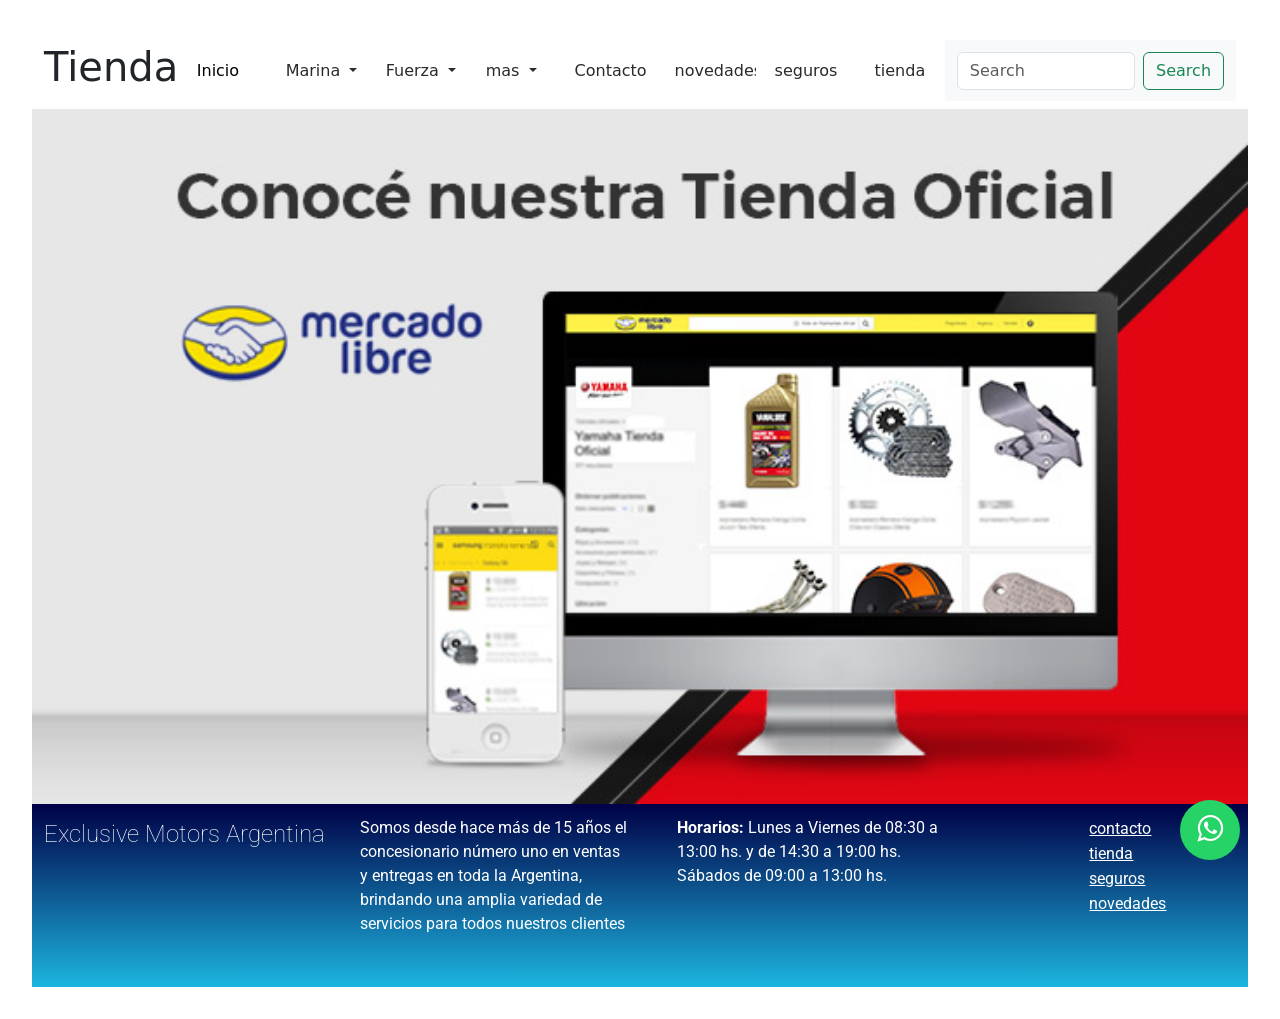
<file: html/tienda.html>
<!DOCTYPE html>
<html lang="en">

<head>
    <meta charset="UTF-8">
    <meta name="viewport" content="width=device-width, initial-scale=1.0">

    <!--meta tags-->

   <meta name="description" content="Motos y motocicletas de calle, Enduro, Motocross, Deportivas, Touring y Custom; Cuatriciclos Deportivos, Utilitarios. Motores fuera de borda; Productos de fuerza y lubricantes.">
   <meta name="keywords" content="Motos, yamaha, motores, cuotas, touring, enduro, naked, linea R, Supersport, carrera, pista, fuerza, fuera de borda">
   <meta name="author" content="Exclusive motors Argentina">
   <meta name="copy" content=""> 

   <!--Open graph-->
   <meta property="og:title" content="Exclusive motors argentina">
   <meta property="og:description" content="Motos y motocicletas de calle, Enduro, Motocross, Deportivas, Touring y Custom; Cuatriciclos Deportivos, Utilitarios. Motores fuera de borda; Productos de fuerza y lubricantes.">
   <meta property="og:site_name" content="motors argentina">
   <meta property="og:image" content="motors argentina">  <!-- en este luego ira laurl de la imagen, cuando la pagina este subida -->
   <meta property="og:locale" content="es_ES">

   <!-- Favicon-->

   <link rel="shortcut icon" href="img/favicon.ico" type="image/x-icon">

   
    <link rel="stylesheet" href="../css/style.css">
    <link rel="preconnect" href="https://fonts.googleapis.com">
    <link rel="preconnect" href="https://fonts.gstatic.com" crossorigin>
    <link href="https://fonts.googleapis.com/css2?family=Roboto:wght@100&display=swap" rel="stylesheet">
    <!--link bootstrap -->
    <link href="https://cdn.jsdelivr.net/npm/bootstrap@5.0.2/dist/css/bootstrap.min.css" rel="stylesheet" integrity="sha384-EVSTQN3/azprG1Anm3QDgpJLIm9Nao0Yz1ztcQTwFspd3yD65VohhpuuCOmLASjC" crossorigin="anonymous">
    <link rel="stylesheet" href="https://stackpath.bootstrapcdn.com/font-awesome/4.7.0/css/font-awesome.min.css">
    <title>Tienda</title>
</head>

<body>

    <section class="margenesGlobales" id=" grillaGeneral">


        <header class="site-navbar">

            <nav class="navbar navbar-expand-lg navbar-white bg-white">
              <div class="container-fluid">
                <h1>Tienda</h1>
                <button class="navbar-toggler" type="button" data-bs-toggle="collapse" data-bs-target="#navbarNav"
                  aria-controls="navbarNav" aria-expanded="false" aria-label="Toggle navigation">
                  <span class="navbar-toggler-icon"> <img class="botonHamburguesa" src="../img/boton.PNG" alt=""></span>
                </button>
                <div class="collapse navbar-collapse justify-content-end" id="navbarNav">
                  <ul class="navbar-nav">
                    <li class="nav-item">
                      <a class="nav-link active" aria-current="page" href="../index.html">Inicio</a>
                    </li>
      
                    <li class="nav-item dropdown">
                      <a class="nav-link dropdown-toggle" href="" id="navbarDarkDropdownMenuLink" role="button"
                        data-bs-toggle="dropdown" aria-expanded="false">
                        Marina
                      </a>
                      <ul class="dropdown-menu ">
                        <li class="dropdown-itemDos"><a class="dropdown-item dropdown-itemDos" href="#">Fuera de Borda</a></li>
                        <li class="dropdown-itemDos"><a class="dropdown-item" href="#">2 Tiempos de 2 a 50 Hp</a></li>
                        <li class="dropdown-itemDos"><a class="dropdown-item" href="#">2 Tiempos de 60 a 90 Hp</a></li>
                        <li class="dropdown-itemDos"><a class="dropdown-item" href="#">4 Tiempos de 2,5 a 50 Hp</a></li>
                        <li class="dropdown-itemDos"><a class="dropdown-item" href="#">4 Tiempos de 60 a 150 Hp</a></li>
                        <li class="dropdown-itemDos"><a class="dropdown-item" href="#">4 Tiempos de 200 a 300 Hp</a></li>
                        <li class="dropdown-itemDos"><a class="dropdown-item" href="#">4 tiempos de 425 hp</a></li>
                      </ul>
                    </li>
                    <li class="nav-item dropdown">
                      <a class="nav-link dropdown-toggle" href="" id="navbarDarkDropdownMenuLink" role="button"
                        data-bs-toggle="dropdown" aria-expanded="false">
                        Fuerza
                      </a>
                      <ul class="dropdown-menu ">
                        <li class="dropdown-itemDos"><a class="dropdown-item dropdown-itemDos" href="#">Fuerza</a>
                        </li>
                        <li class="dropdown-itemDos"><a class="dropdown-item" href="#">Hidrolavadoras</a></li>
                        <li class="dropdown-itemDos"><a class="dropdown-item" href="#">Motores Multipropósito</a></li>
                        <li class="dropdown-itemDos"><a class="dropdown-item" href="#">Generadores</a></li>
                        <li class="dropdown-itemDos"><a class="dropdown-item" href="#">Bombas de Agua</a></li>
                      </ul>
                    </li>
      
                    <li class="nav-item dropdown">
                      <a class="nav-link dropdown-toggle" href="html/solucionesdiseno.html" id="navbarDarkDropdownMenuLink"
                        role="button" data-bs-toggle="dropdown" aria-expanded="false">
                        mas
                      </a>
                      <ul class="dropdown-menu ">
                        
                        <li class="dropdown-itemDos"><a class="dropdown-item" href="#"> Postventa</a></li>
                        <li class="dropdown-itemDos"><a class="dropdown-item" href="#">Academia de Manejo</a></li>
                        <li class="dropdown-itemDos"><a class="dropdown-item" href="#">Contacto</a></li>
                        <li class="dropdown-itemDos"><a class="dropdown-item" href="#">Empresa</a></li>
                      </ul>
                    </li>
                    <li class="nav-item">
                      <a class="nav-link" href="./contacto.html">Contacto</a>
                    </li>
                    <li class="nav-item">
                      <a class="nav-link" href="./novedades.html">novedades</a>
                    </li>
                    <li class="nav-item">
                      <a class="nav-link" href="./seguros.html">seguros</a>
                    </li>
                    <li class="nav-item">
                      <a class="nav-link" href="./tienda.html">tienda</a>
                    </li>
                    <nav class="navbar navbar-light bg-light">
                      <div class="container-fluid">
                        <form class="d-flex">
                          <input class="form-control me-2" type="search" placeholder="Search" aria-label="Search">
                          <button class="btn btn-outline-success" type="submit">Search</button>
                        </form>
                      </div>
                    </nav>
                  </ul>
                </div>
              </div>
            </nav>
           
           
    
            
        </header>

        <a href="https://wa.me/01157613655?text=Quiero%20contactarme%20con%20un%20%asesor" class="whatsapp" target="_blank"> <i class="fa fa-whatsapp whatsapp-icon"></i></a>






        <a href="https://tienda.mercadolibre.com.ar/yamaha">


            <img src="../img/tienda.png" alt="foto con link a web mercado libre yamaha" class="imagen-tienda">
    
        </a>
    
    
    
    
    
        <footer>

          <p class="tituloFooter">Exclusive Motors Argentina</p>
    
          <p class="textoFooter"> 
    
            Somos desde hace más de 15 años el concesionario número uno en ventas y entregas en toda la Argentina, brindando una amplia variedad de servicios para todos nuestros clientes
          </p>
    
    
          <p class="textoFooter">
            <b>Horarios:</b> 
            Lunes a Viernes de 08:30 a 13:00 hs. y de 14:30 a 19:00 hs.
    
            Sábados de 09:00 a 13:00 hs.
          </p>
    
          <ul>
           <li> <a href="html/contacto.html" class="link">contacto</a></li>
           <li> <a href="html/tienda.html" class="link">tienda</a></li>
           <li> <a href="html/seguros.html" class="link">seguros</a></li>
           <li> <a href="html/novedades.html" class="link">novedades</a></li>
    
          </ul>
          
          
        </footer>
    
         
    



    </section>



    <script src="https://cdn.jsdelivr.net/npm/@popperjs/core@2.9.2/dist/umd/popper.min.js" integrity="sha384-IQsoLXl5PILFhosVNubq5LC7Qb9DXgDA9i+tQ8Zj3iwWAwPtgFTxbJ8NT4GN1R8p" crossorigin="anonymous"></script>
    <script src="https://cdn.jsdelivr.net/npm/bootstrap@5.0.2/dist/js/bootstrap.min.js" integrity="sha384-cVKIPhGWiC2Al4u+LWgxfKTRIcfu0JTxR+EQDz/bgldoEyl4H0zUF0QKbrJ0EcQF" crossorigin="anonymous"></script>


    








</body>

</html>
</file>
<file: css/style.css>
* {
  margin: 0%;
  padding: 0%;
}

/* clases para todo el index.html*/
.ul-principal {
  list-style: none;
  display: flex;
  left: 0px;
}

.ul-principal .sub li {
  width: 200px;
}

li {
  width: 100px;
  background-color: white;
  padding-top: 1%;
  padding-left: 1%;
  padding-right: 1%;
  padding-bottom: 1%;
}

.links {
  color: black;
}

.botones {
  width: 100px;
  height: 100px;
  float: right;
  background-color: lightslategray;
  border-radius: 50%;
  transition: all 1.5s ease;
  font-family: "Roboto", sans-serif;
  font-size: x-large;
  border: black solid;
}

.contactoBoton {
  color: black;
}

#carouselExampleControls div div img {
  height: 10%;
}

.margen-superior {
  margin-top: 10px;
  display: block;
}

#aprovecha {
  background: white;
}
#aprovecha p {
  font-family: "Roboto", sans-serif;
  color: black;
  font-size: 300%;
  opacity: 0.6;
  display: flex;
  justify-content: left;
  flex-wrap: wrap;
  padding-top: 8%;
  padding-bottom: 8%;
  padding-left: 3%;
}
#aprovecha a img {
  height: 100%;
  width: 100%;
}

.parrafoDescripcion > p {
  background-color: #e5e8e8;
  padding-left: 1%;
  padding-top: 3%;
  padding-bottom: 3%;
  display: flex;
  justify-content: center;
}

.titulos-2 {
  font-family: "Roboto", sans-serif;
  color: black;
  font-size: 300%;
  background-color: #e5e8e8;
  display: flex;
  justify-content: center;
  flex-wrap: wrap;
}

.texto-concecionario {
  font-family: "Roboto", sans-serif;
  color: black;
  font-size: 150%;
  background-color: #e5e8e8;
  display: flex;
  justify-content: center;
  flex-wrap: wrap;
  padding-bottom: 2%;
}

.links-descripcion {
  color: cornflowerblue;
}

.alineacion-video-mapa {
  display: flex;
  justify-content: space-evenly;
  margin-top: 0, 5px;
  padding-bottom: 1%;
}

.titulos {
  font-family: "Roboto", sans-serif;
  color: blue;
  font-size: 40px;
  display: flex;
  justify-content: center;
}

/* se aplica clase "P" para todos los parrafos queden sin margen inferior, y que anule a la que viene con bootstrap*/
p {
  margin-bottom: 0 !important;
}

.fondoVideoMapa {
  background-color: #e5e8e8;
}

header {
  /* background-image: url("../img/motoIndex.png"); */
  width: 100%;
  background-position: center;
}

footer {
  background: linear-gradient(#000046, #1cb5e0);
  padding-top: 1%;
  padding-left: 1%;
  padding-right: 1%;
  padding-bottom: 1%;
  font-family: "Roboto", sans-serif;
  display: flex;
}
footer ul {
  margin-left: 0;
  width: 30%;
  display: flex;
  justify-content: flex-end;
  float: right;
  padding-left: 0;
  margin-bottom: 0;
  flex-direction: column;
  padding-left: 10%;
  padding-right: 5%;
  margin-bottom: 5%;
}
footer ul li {
  width: 50%;
  padding-top: 1%;
  padding-right: 1%;
  padding-bottom: 0%;
  margin-right: 0%;
  background-color: transparent;
  display: flex;
}
footer ul li a {
  color: white;
}

footer ul li a:hover {
  color: white;
}

.tituloFooter {
  font-size: x-large;
  padding-top: 0;
  margin-top: 0;
  padding-left: 0;
  width: 50%;
  color: white;
  font-weight: 100;
}
@media (max-width: 469px) {
  .tituloFooter {
    width: 100%;
    padding-bottom: 1rem;
  }
}

.textoFooter {
  font-size: medium;
  padding-left: 2%;
  padding-right: 2%;
  width: 50%;
  color: white;
  display: inline-block;
}
@media (max-width: 469px) {
  .textoFooter {
    width: 100%;
    padding-bottom: 1rem;
  }
}

.mapa {
  display: inline-block;
}

/* menu desplegable */
.sub-menu > ul {
  display: none;
  position: absolute;
  top: 0;
  left: 86px;
  background: white;
  padding: 0;
}

.dropdown-itemDos {
  color: black;
  width: 143%;
  border: black solid 0.8px;
  border-radius: 0.25rem;
}

.dropdown-menu-white {
  background-color: aquamarine;
}

.dropdown-menu {
  width: 120%;
  background-color: brown;
}

.site-navbar {
  width: 100%;
  z-index: 1999;
  margin-bottom: 0px;
  top: 0;
}

.site-navbar a {
  color: #2b2929;
}

.site-navbar a:hover {
  color: #2b2929;
}

.margenesGlobales {
  margin: 2em 2em 2em 2em;
}

label {
  font-weight: lighter;
  font-size: 34px;
  margin: 0.5em;
}

.botonHamburguesa {
  width: auto;
  height: 2em;
  margin-left: -16px;
}

a {
  color: black;
  display: block;
}

.sub-menu ul li {
  float: none;
}

.sub-menu:hover > ul {
  display: block !important;
}

.sticky {
  position: absolute;
  top: 0;
  width: 100%;
}

.whatsapp {
  position: fixed;
  width: 60px;
  height: 60px;
  bottom: 40px;
  right: 40px;
  background-color: #25d366;
  color: #FFF;
  border-radius: 50px;
  text-align: center;
  font-size: 30px;
  z-index: 100;
}

.whatsapp-icon {
  margin-top: 13px;
}

/*se aplico un gadiente en el FOOTER, buscar la clase footer que aplica para todos los html del proyecto*/
/* medias query aplicadas al Home (index.html) . con mobile first, luego tablet y luego pc (desktop)*/
@media only screen and (min-width: 320px) and (max-width: 500px) {
  #grillaGeneral {
    grid-template-columns: 100%;
    grid-template-rows: auto auto auto auto auto auto;
    grid-template-areas: "cabecera" "descripcionSection" "aprovecha" "textoDescripcion" "concesionarios" "videoMapa";
  }

  header {
    background-image: url("../img/fotoCarousel1.png");
    background-size: 100% 100%;
    height: 100%;
    width: 100%;
    background-position: center;
  }

  .margen-superior {
    margin-top: 10px;
    display: block;
  }

  .titulos {
    font-family: "Roboto", sans-serif;
    color: blue;
    font-size: 40px;
    display: flex;
    justify-content: center;
  }

  .titulos-2 {
    font-family: "Roboto", sans-serif;
    color: black;
    font-size: 100%;
    background-color: #e5e8e8;
    display: flex;
    justify-content: center;
    flex-wrap: wrap;
  }

  .texto-concecionario {
    font-family: "Roboto", sans-serif;
    color: black;
    font-size: 100%;
    background-color: #e5e8e8;
    display: flex;
    justify-content: center;
    flex-wrap: wrap;
    padding-bottom: 2%;
    padding-right: 1%;
    padding-left: 1%;
  }

  #aprovecha p {
    font-family: "Roboto", sans-serif;
    color: black;
    font-size: 200%;
    background-color: white;
    display: flex;
    justify-content: center;
    flex-wrap: wrap;
  }
  #aprovecha a img {
    height: auto;
    width: 100%;
  }

  #videoMapa {
    display: flex;
    flex-wrap: wrap;
  }

  .parrafoDescripcion > p {
    background-color: #e5e8e8;
    padding-right: 1%;
    padding-left: 1%;
    display: inline-block;
  }
  .parrafoDescripcion > p a {
    display: inline;
  }

  .fondosTitulosContacto {
    background: #f8f9f9;
  }
  .fondosTitulosContacto p {
    color: black;
    font-family: "Roboto", sans-serif;
    display: flex;
    justify-content: center;
    font-size: 100%;
  }

  .imagen-contacto {
    display: none;
  }

  .grid-container img {
    display: flex;
    flex-wrap: wrap;
    width: 100%;
  }

  footer {
    display: flex;
    flex-wrap: wrap;
    flex-direction: column;
  }
  footer ul {
    margin-left: 0;
  }
}
@media only screen and (min-width: 501px) and (max-width: 768px) {
  #grillaGeneral {
    grid-template-columns: 100%;
    grid-template-rows: auto auto auto auto auto auto;
    grid-template-areas: "cabecera" "descripcionSection" "aprovecha" "textoDescripcion" "concesionarios" "videoMapa" "checkBox" "sectorDestino" "botonesContacto";
  }

  header {
    background-image: url("../img/fotoCarousel1.png");
    background-size: 100% 100%;
    height: 100%;
    width: 100%;
    background-position: center;
  }

  .margen-superior {
    margin-top: 10px;
    display: block;
  }

  .titulos-2 {
    font-family: "Roboto", sans-serif;
    color: black;
    font-size: 40px;
    background-color: #e5e8e8;
    display: flex;
    justify-content: center;
    flex-wrap: wrap;
  }

  #videoMapa {
    display: flex;
    flex-wrap: wrap;
  }

  .parrafoDescripcion > p {
    padding-left: 1%;
    display: inline-block;
    background-color: #e5e8e8;
    padding-right: 1%;
    padding-left: 1%;
  }
  .parrafoDescripcion > p a {
    display: inline;
  }

  #aprovecha p {
    font-family: "Roboto", sans-serif;
    color: black;
    font-size: 200%;
    background-color: white;
    display: flex;
    justify-content: center;
    flex-wrap: wrap;
  }
  #aprovecha a img {
    height: auto;
    width: 100%;
  }

  .texto-concecionario {
    font-family: "Roboto", sans-serif;
    color: black;
    font-size: 100%;
    background-color: #e5e8e8;
    display: flex;
    justify-content: center;
    flex-wrap: wrap;
    padding-bottom: 2%;
    padding-right: 1%;
    padding-left: 1%;
  }

  .fondosTitulosContacto {
    background: #f8f9f9;
  }
  .fondosTitulosContacto p {
    color: black;
    font-family: "Roboto", sans-serif;
    display: flex;
    justify-content: center;
    font-size: 200%;
  }

  .imagen-contacto {
    display: none;
  }

  .grid-container img {
    display: flex;
    flex-wrap: wrap;
    width: 100%;
  }

  footer {
    display: flex;
    flex-wrap: wrap;
    flex-direction: column;
  }
  footer ul {
    margin-left: 0;
  }
}
@media only screen and (min-width: 769px) and (max-width: 920px) {
  #grillaGeneral {
    grid-template-columns: 100%;
    grid-template-rows: auto auto auto auto auto auto;
    grid-template-areas: "cabecera" "descripcionSection" "aprovecha" "textoDescripcion" "concesionarios" "videoMapa" "checkBox" "sectorDestino" "botonesContacto";
  }

  .texto-concecionario {
    font-family: "Roboto", sans-serif;
    color: black;
    font-size: 100%;
    background-color: #e5e8e8;
    display: flex;
    justify-content: center;
    flex-wrap: wrap;
    padding-bottom: 2%;
    padding-right: 1%;
    padding-left: 1%;
  }

  .parrafoDescripcion > p {
    padding-left: 1%;
    display: inline-block;
    background-color: #e5e8e8;
    padding-right: 1%;
    padding-left: 1%;
  }
  .parrafoDescripcion > p a {
    display: inline;
  }

  #aprovecha p {
    font-family: "Roboto", sans-serif;
    color: black;
    font-size: 200%;
    background-color: white;
    display: flex;
    justify-content: center;
    flex-wrap: wrap;
  }
  #aprovecha a img {
    height: auto;
    width: 100%;
  }
}
.dropdown-menu {
  border: none !important;
}

/* clases para contacto.html*/
.imagen-contacto {
  height: 100%;
  width: 100%;
  background-position: center;
}

.titulosContacto {
  color: black;
  font-family: "Roboto", sans-serif;
  display: flex;
  justify-content: center;
  font-size: 300%;
  transition: all 1.5s;
}

.fondosTitulosContacto {
  background-color: #f8f9f9;
  padding-top: 2%;
  padding-bottom: 2%;
}

.formulario {
  border: 1px solid gray;
  padding-left: 1%;
  padding-right: 1%;
  padding-bottom: 1%;
}

.imagen-datos {
  height: 30%;
  width: 100%;
  background-position: center;
}

.margenes {
  margin-top: 30px;
}

/* clases para tienda.html*/
.h5 {
  font-size: 40px;
  background-color: lightslategrey;
  font-family: "Roboto", sans-serif;
  display: flex;
  justify-content: center;
}

.imagen-tienda {
  width: 100%;
  height: 100%;
  display: flex;
  flex-wrap: wrap;
  padding: 0%;
  margin: 0%;
}

/* clases para seguros.html*/
.avisoImportante {
  margin-bottom: 1%;
}
.avisoImportante p {
  text-align: center;
  font-family: "Roboto", sans-serif;
  padding-left: 1%;
  padding-right: 1%;
  padding-bottom: 3%;
  padding-top: 3%;
  background-color: #e5e8e8;
}
.avisoImportante .aviso {
  color: red;
  font-size: 40px;
}

.cardGeneral {
  display: flex;
  flex-direction: row;
  justify-content: center;
  padding-left: 3%;
  padding-top: 3%;
  padding-bottom: 3%;
  padding-right: 3%;
}
.cardGeneral div div div .card-img-top {
  width: 100%;
  height: 100%;
}
.cardGeneral div div div h5 {
  display: flex;
  justify-content: center;
}
.cardGeneral div div div p {
  display: flex;
  justify-content: center;
}
.cardGeneral div div div a {
  display: flex;
  justify-content: center;
  margin-top: 1rem;
}

.car-img-top {
  width: 100%;
  height: 100%;
}

/* clases para novedades.html*/
.h3 {
  font-size: 40px;
  background-color: lightslategrey;
  font-family: "Roboto", sans-serif;
  display: flex;
  justify-content: center;
}

/*.imagen-novedades{     ----- se reemplaza por grid------
    width: 100%;
    margin: 0%;
    padding: 0%;
    display: flex;
    flex-wrap: wrap;
}

.imagen-novedades > img{

    width: 50%;
    margin: 0%;
    padding: 0%;
}





/* aplicando grid a un html del proyecto*/
.grid-container {
  display: grid;
  grid-template-columns: 50% 50%;
  grid-template-rows: 50% 50%;
}

.grid-img {
  display: grid;
  width: 100%;
  height: 100%;
}

.avisoSeguros {
  background-color: #979dac;
}

.imagen-seguros {
  width: 100%;
}
.imagen-seguros img {
  width: 100%;
  height: 100%;
}

/* se quito la escala, ya que para el proyecto final no aplica*/

/*# sourceMappingURL=style.css.map */
</file>
